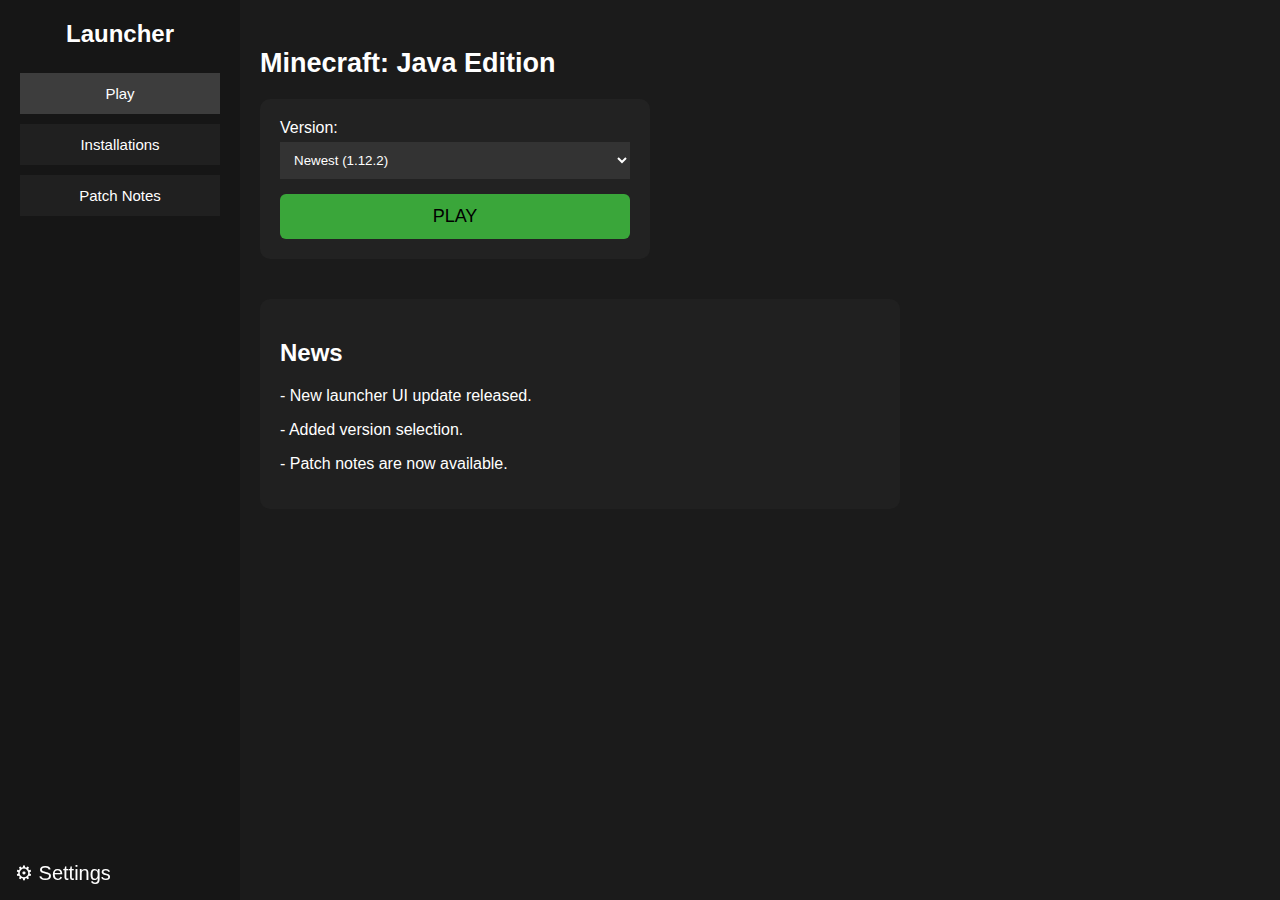
<file: index.html>
<!DOCTYPE html>
<html>
<head>
    <title>Minecraft Launcher</title>
    <link rel="stylesheet" href="style.css">
</head>
<body>

<div class="sidebar">
    <h2 class="logo">Launcher</h2>
    <button class="tab selected">Play</button>
    <button class="tab" onclick="comingSoon()">Installations</button>
    <a href="patchnotes.html"><button class="tab">Patch Notes</button></a>
</div>

<div class="main">
    <h1 class="title">Minecraft: Java Edition</h1>

    <div class="version-box">
        <label>Version:</label>
        <select id="version">
            <option>Newest (1.12.2)</option>
            <option>1.8.8</option>
            <option>1.5.2</option>
        </select>
        <button id="playBtn" class="play-btn">PLAY</button>
    </div>

    <div class="news-box">
        <h2>News</h2>
        <p>- New launcher UI update released.</p>
        <p>- Added version selection.</p>
        <p>- Patch notes are now available.</p>
    </div>
</div>

<a href="settings.html" class="settings-btn">⚙ Settings</a>

<script src="script.js"></script>
</body>
</html>
</file>
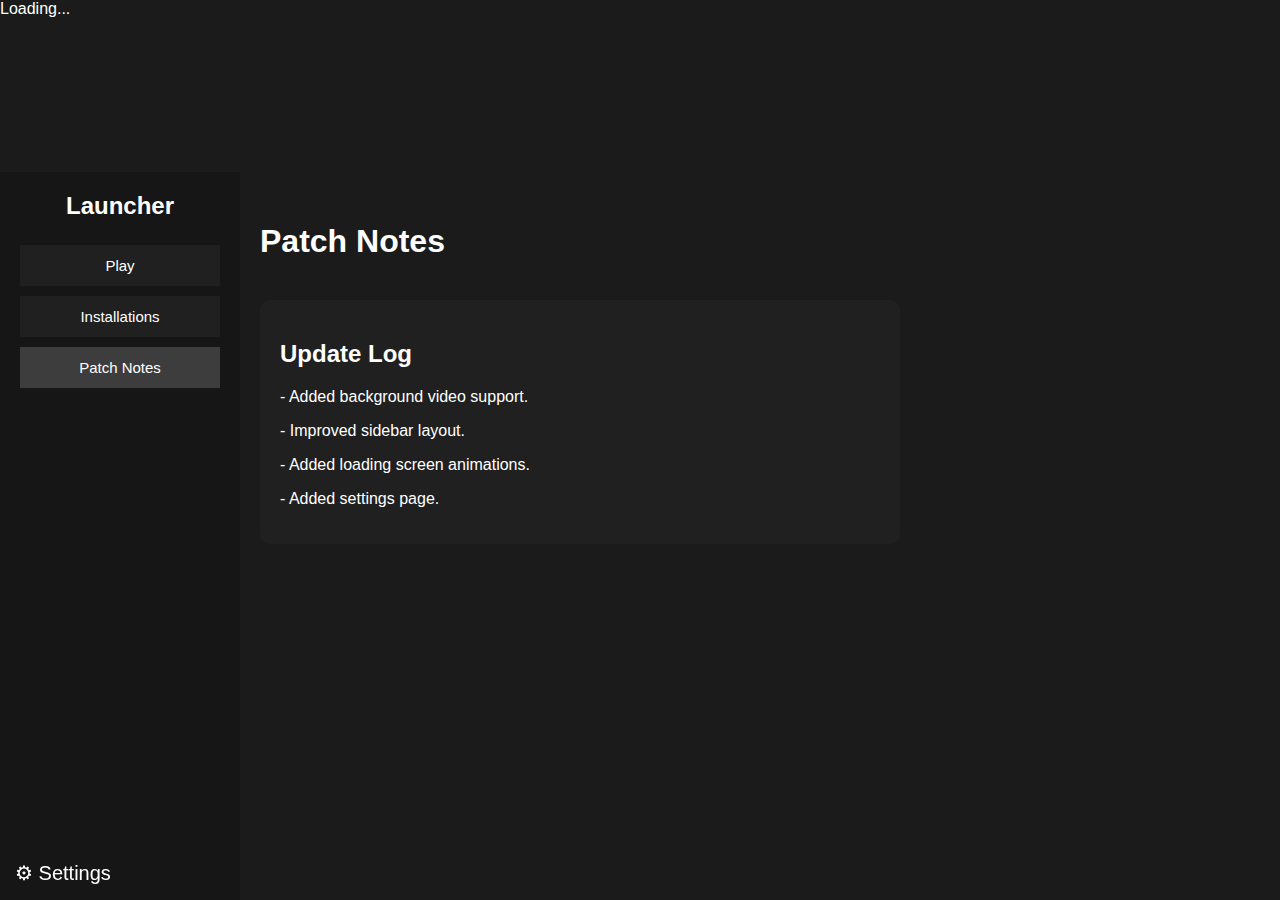
<file: patchnotes.html>
<!DOCTYPE html>
<html>
<head>
    <title>Patch Notes</title>
    <link rel="stylesheet" href="style.css">
</head>
<body>

<div id="loading">Loading...</div>

<!-- Background Video -->
<iframe 
    id="bg-video"
    src="https://www.youtube.com/embed/dQw4w9WgXcQ?autoplay=1&mute=1&controls=0&showinfo=0&modestbranding=1&loop=1&playlist=dQw4w9WgXcQ"
    frameborder="0"
></iframe>

<div class="sidebar">
    <h2 class="logo">Launcher</h2>
    <a href="index.html"><button class="tab">Play</button></a>
    <button class="tab" onclick="comingSoon()">Installations</button>
    <button class="tab selected">Patch Notes</button>
</div>

<div class="main">
    <h1>Patch Notes</h1>

    <div class="news-box">
        <h2>Update Log</h2>
        <p>- Added background video support.</p>
        <p>- Improved sidebar layout.</p>
        <p>- Added loading screen animations.</p>
        <p>- Added settings page.</p>
    </div>
</div>

<a href="settings.html" class="settings-btn">⚙ Settings</a>

<script src="script.js"></script>
</body>
</html>
</file>
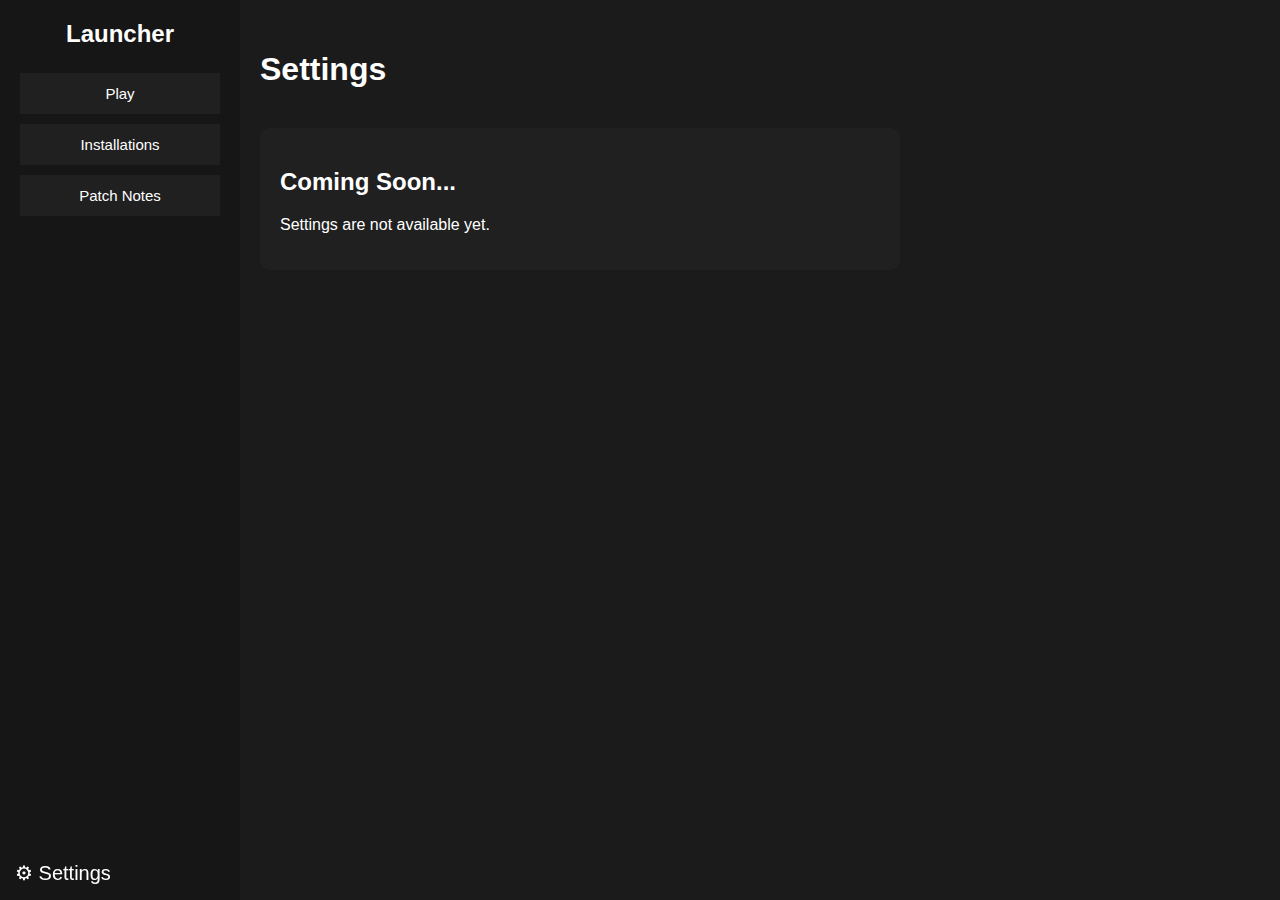
<file: settings.html>
<!DOCTYPE html>
<html>
<head>
    <title>Settings</title>
    <link rel="stylesheet" href="style.css">
</head>
<body>

<div class="sidebar">
    <h2 class="logo">Launcher</h2>
    <a href="index.html"><button class="tab">Play</button></a>
    <button class="tab" onclick="comingSoon()">Installations</button>
    <a href="patchnotes.html"><button class="tab">Patch Notes</button></a>
</div>

<div class="main">
    <h1>Settings</h1>

    <div class="news-box">
        <h2>Coming Soon...</h2>
        <p>Settings are not available yet.</p>
    </div>
</div>

<a href="settings.html" class="settings-btn">⚙ Settings</a>

<script>
function comingSoon() {
    alert("Coming Soon!");
}
</script>

</body>
</html>
</file>
<file: style.css>
body {
    margin: 0;
    font-family: Arial, sans-serif;
    background: #1b1b1b;
    color: white;
}

.sidebar {
    width: 200px;
    height: 100vh;
    background: #161616;
    padding: 20px;
    position: fixed;
}

.logo {
    margin-top: 0;
    margin-bottom: 25px;
    text-align: center;
}

.tab {
    width: 100%;
    padding: 12px;
    margin-bottom: 10px;
    border: none;
    background: #202020;
    color: white;
    cursor: pointer;
    font-size: 15px;
}

.tab:hover {
    background: #2b2b2b;
}

.selected {
    background: #3d3d3d !important;
}

.main {
    margin-left: 230px;
    padding: 30px;
}

.title {
    font-size: 27px;
    margin-bottom: 20px;
}

.version-box {
    background: #222;
    padding: 20px;
    width: 350px;
    border-radius: 10px;
}

.version-box select {
    width: 100%;
    padding: 10px;
    margin-top: 5px;
    background: #333;
    color: white;
    border: none;
}

.play-btn {
    margin-top: 15px;
    width: 100%;
    padding: 12px;
    background: #3aa63a;
    border: none;
    font-size: 18px;
    cursor: pointer;
    border-radius: 6px;
}

.play-btn:hover {
    background: #45b745;
}

.news-box {
    margin-top: 40px;
    background: #202020;
    padding: 20px;
    width: 600px;
    border-radius: 10px;
}

.settings-btn {
    position: fixed;
    left: 15px;
    bottom: 15px;
    color: white;
    text-decoration: none;
    font-size: 20px;
}
</file>
